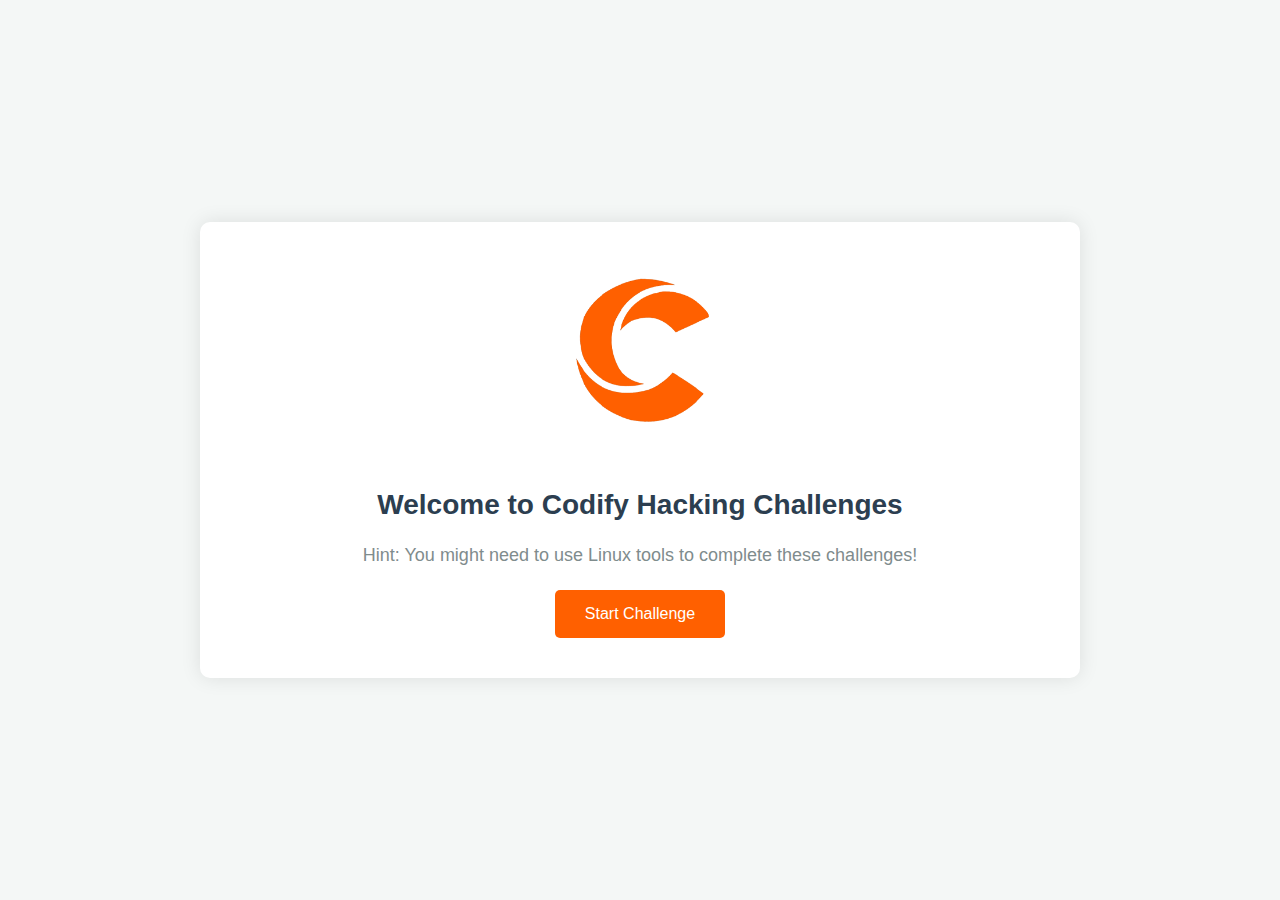
<file: index.html>
<!DOCTYPE html>
<html lang="en">
<head>
    <meta charset="UTF-8">
    <meta name="viewport" content="width=device-width, initial-scale=1.0">
    <title>Codify Hacking Challenge</title>
    <link rel="stylesheet" href="styles.css">
</head>
<body>
    <div class="container">
        <img src="codify-logo.png" alt="Codify Logo" class="logo">
        <h1>Welcome to Codify Hacking Challenges</h1>
        <p>Hint: You might need to use Linux tools to complete these challenges!</p>
        <button onclick="location.href='find-secret.html'">Start Challenge</button>
    </div>
</body>
</html>
</file>
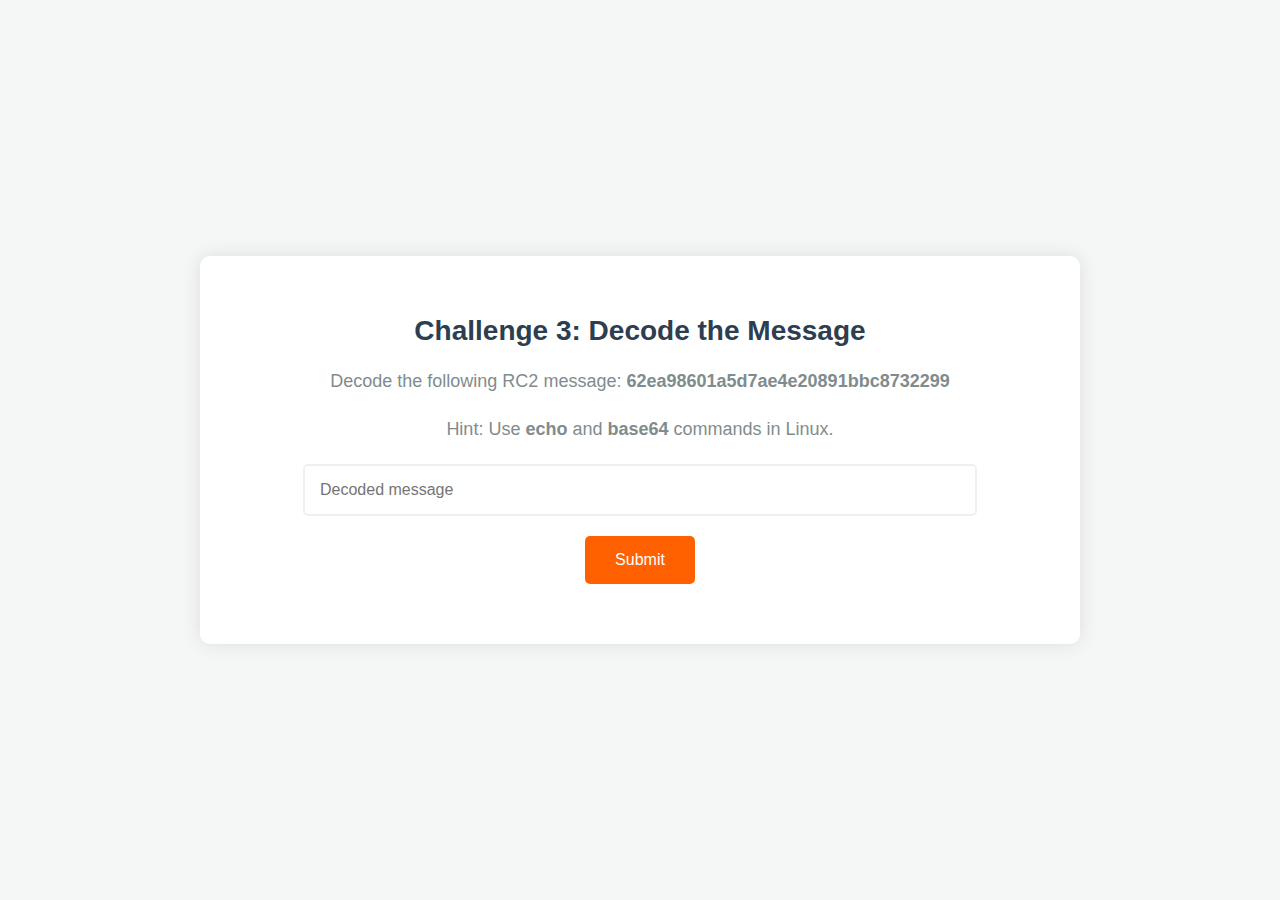
<file: decode-message.html>
<!DOCTYPE html>
<html lang="en">
<head>
    <meta charset="UTF-8">
    <meta name="viewport" content="width=device-width, initial-scale=1.0">
    <title>Challenge 3</title>
    <link rel="stylesheet" href="styles.css">
</head>
<body>
    <div class="container">
        <h1>Challenge 3: Decode the Message</h1>
        <p>Decode the following RC2 message: <strong>62ea98601a5d7ae4e20891bbc8732299</strong></p>
        <p>Hint: Use <strong>echo</strong> and <strong>base64</strong> commands in Linux.</p>
        <form id="decodeForm">
            <input type="text" id="decodedMessage" placeholder="Decoded message" required><br>
            <button type="submit">Submit</button>
        </form>
        <p id="decodeMessage"></p>
    </div>

    <script>
        document.getElementById('decodeForm').addEventListener('submit', function(event) {
            event.preventDefault();
            const decodedMessage = document.getElementById('decodedMessage').value;

            if (decodedMessage === 'Nhbek doua') {
                window.location.href = 'completion.html';
            } else {
                document.getElementById('decodeMessage').innerText = 'Incorrect. Try again!';
            }
        });
    </script>
</body>
</html>
</file>
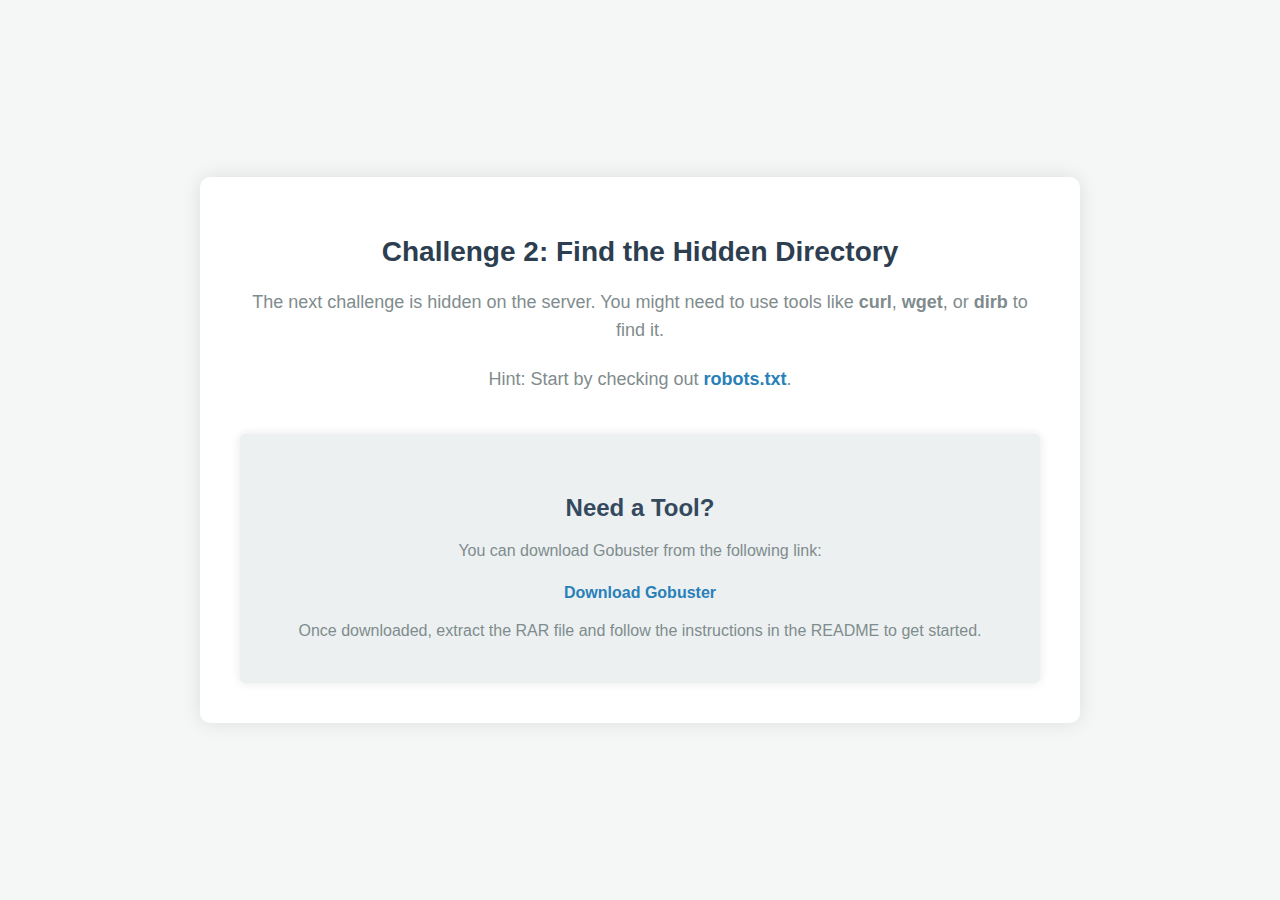
<file: extraction.html>
<!DOCTYPE html>
<html lang="en">
<head>
    <meta charset="UTF-8">
    <meta name="viewport" content="width=device-width, initial-scale=1.0">
    <title>Challenge 2</title>
    <link rel="stylesheet" href="styles.css">
</head>
<body>
    <div class="container">
        <h1>Challenge 2: Find the Hidden Directory</h1>
        <p>The next challenge is hidden on the server. You might need to use tools like <strong>curl</strong>, <strong>wget</strong>, or <strong>dirb</strong> to find it.</p>
        <!-- IMPORTANT !!   dir -u http://your-target-url -w hidden.txt   IMPORTANT !! -->
         
        <p>Hint: Start by checking out <a href="robots.txt">robots.txt</a>.</p>
        <!-- curl website-link / wget website-link /  -->
        <section>
            <h2>Need a Tool?</h2>
            <p>You can download Gobuster from the following link:</p>
            <a href="https://cdn.discordapp.com/attachments/1275166998497726560/1275605959460388982/gobuster.rar?ex=66c68020&is=66c52ea0&hm=d1eaa2fe1dcbd4bde3d27e59a71b8cb41f43a8263faab158ab381c2cc0336006&" target="_blank">Download Gobuster</a>
            <p>Once downloaded, extract the RAR file and follow the instructions in the README to get started.</p>
        </section>
    </div>
</body>
</html>
</file>
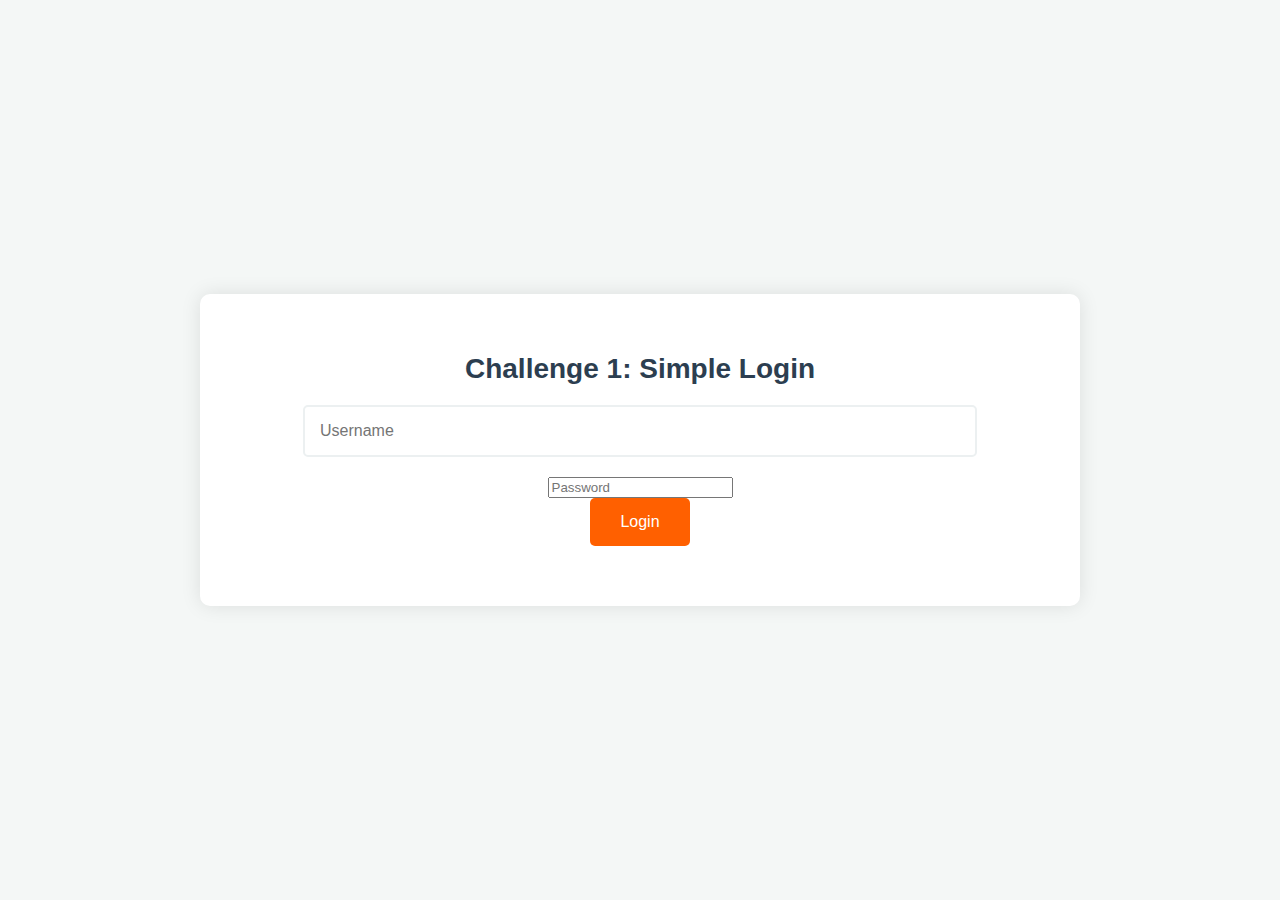
<file: find-secret.html>
<!DOCTYPE html>
<html lang="en">
<head>
    <meta charset="UTF-8">
    <meta name="viewport" content="width=device-width, initial-scale=1.0">
    <title>Challenge 1</title>
    <link rel="stylesheet" href="styles.css">
</head>
<body>
    <div class="container">
        <h1>Challenge 1: Simple Login</h1>
        <form id="loginForm">
            <input type="text" id="username" placeholder="Username" required><br>
            <input type="password" id="password" placeholder="Password" required><br>
            <button type="submit">Login</button>
        </form>
        <p id="message"></p>
    </div>
<!-- Relationship Birthday  -->
    <script>
        document.getElementById('loginForm').addEventListener('submit', function(event) {
            event.preventDefault();
            const username = document.getElementById('username').value;
            const password = document.getElementById('password').value;

            if (password === '27052024') {
                window.location.href = 'extraction.html';
            } else {
                document.getElementById('message').innerText = 'Incorrect Password. Try again!';
            }
        });
    </script>
<!-- Relationship Birthday  -->
</body>
</html>
</file>
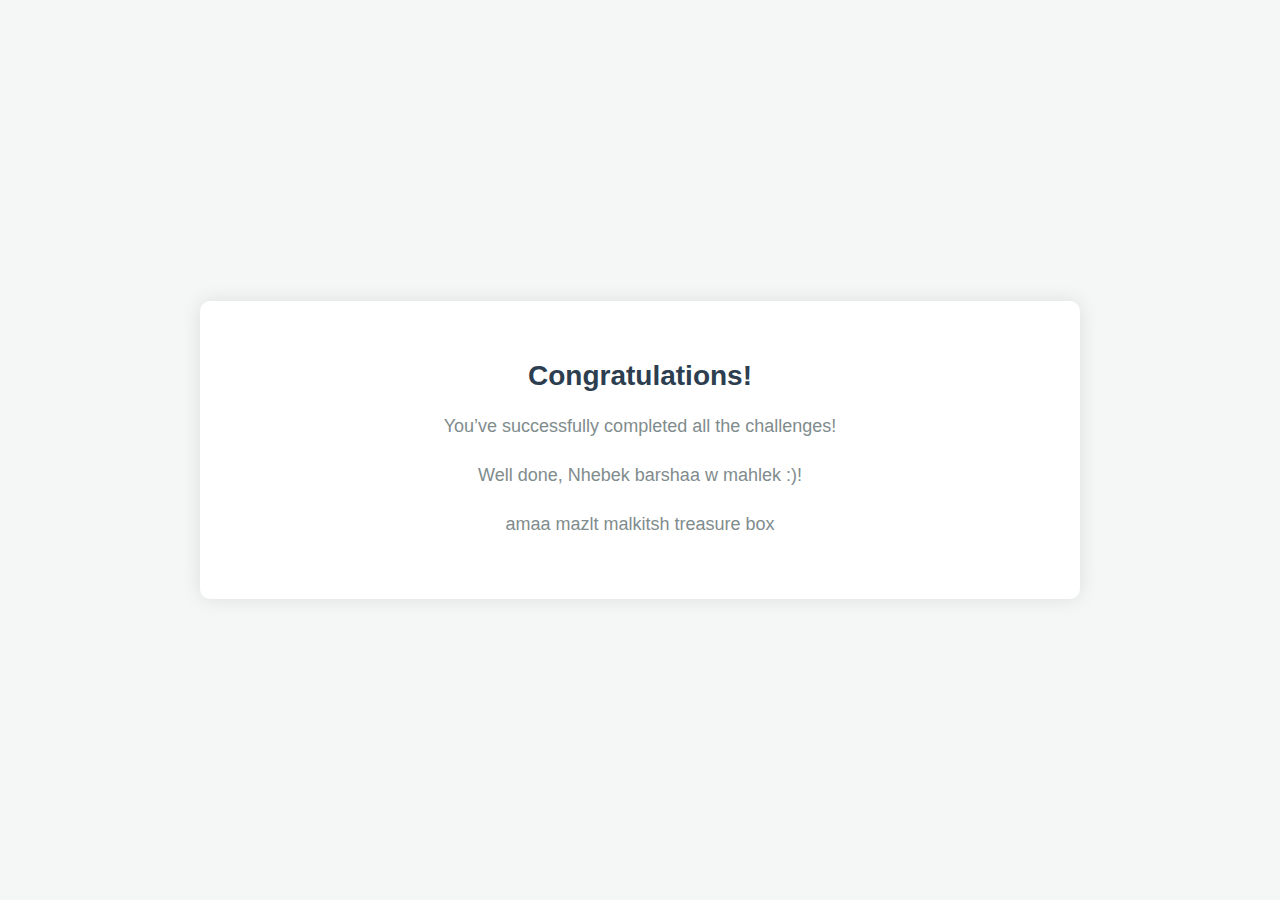
<file: success.html>
<!DOCTYPE html>
<html lang="en">
<head>
    <meta charset="UTF-8">
    <meta name="viewport" content="width=device-width, initial-scale=1.0">
    <title>Congratulations</title>
    <link rel="stylesheet" href="styles.css">
</head>
<body>
    <div class="container">
        <h1>Congratulations!</h1>
        <p>You’ve successfully completed all the challenges!</p>
        <p>Well done, Nhebek barshaa w mahlek :)!</p>
        <p>amaa mazlt malkitsh treasure box</p>
    </div>
</body>
</html>
</file>
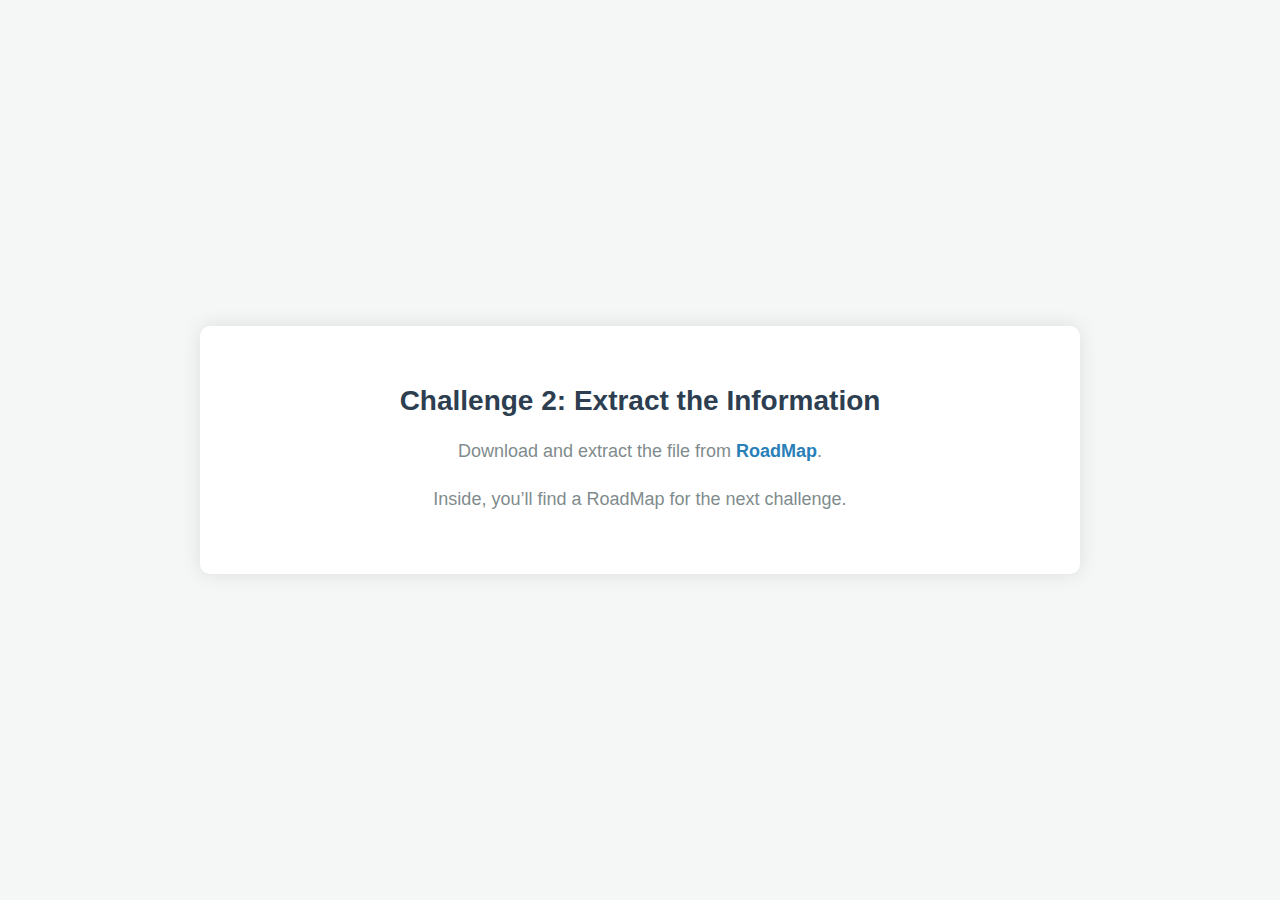
<file: admin/hidden.html>
<!DOCTYPE html>
<html lang="en">
<head>
    <meta charset="UTF-8">
    <meta name="viewport" content="width=device-width, initial-scale=1.0">
    <title>Hidden Page</title>
    <link rel="stylesheet" href="../styles.css">
</head>
<body>
    <div class="container">
        <h1>Challenge 2: Extract the Information</h1>
        <p>Download and extract the file from <a href="../downloadables/info.rar">RoadMap</a>.</p>
        <p>Inside, you’ll find a RoadMap for the next challenge.</p>
    </div>
</body>
</html>
</file>
<file: styles.css>
/* General Body Styling */
body {
    font-family: 'Roboto', sans-serif;
    background-color: #f4f7f6;
    color: #333;
    margin: 0;
    padding: 0;
    display: flex;
    justify-content: center;
    align-items: center;
    height: 100vh;
}

/* Container Styling */
.container {
    background: #fff;
    padding: 40px;
    border-radius: 10px;
    box-shadow: 0px 0px 20px rgba(0,0,0,0.1);
    max-width: 800px;
    width: 100%;
    text-align: center;
}

/* Logo Styling */
.logo {
    max-width: 150px;
    margin-bottom: 20px;
}

/* Header Styling */
h1 {
    font-size: 28px;
    color: #2c3e50;
    margin-bottom: 20px;
}

/* Subheader Styling */
h2 {
    font-size: 24px;
    color: #34495e;
    margin-top: 40px;
    margin-bottom: 10px;
}

/* Paragraph Styling */
p {
    font-size: 18px;
    color: #7f8c8d;
    margin-bottom: 20px;
    line-height: 1.6;
}

/* Input Field Styling */
input[type="text"] {
    padding: 15px;
    width: 80%;
    font-size: 16px;
    border: 2px solid #ecf0f1;
    border-radius: 5px;
    margin-bottom: 20px;
}

/* Button Styling */
button {
    padding: 15px 30px;
    background-color: #ff6000;
    color: #fff;
    border: none;
    border-radius: 5px;
    cursor: pointer;
    font-size: 16px;
    transition: background-color 0.3s ease;
}

/* Button Hover Effect */
button:hover {
    background-color: #ff6000;
}

/* Links Styling */
a {
    color: #2980b9;
    text-decoration: none;
    font-weight: bold;
}

a:hover {
    text-decoration: underline;
}

/* Section Styling */
section {
    margin-top: 40px;
    padding: 20px;
    background-color: #ecf0f1;
    border-radius: 5px;
    box-shadow: 0px 0px 10px rgba(0,0,0,0.1);
}

section h2 {
    margin-bottom: 15px;
}

section p {
    font-size: 16px;
}
</file>
